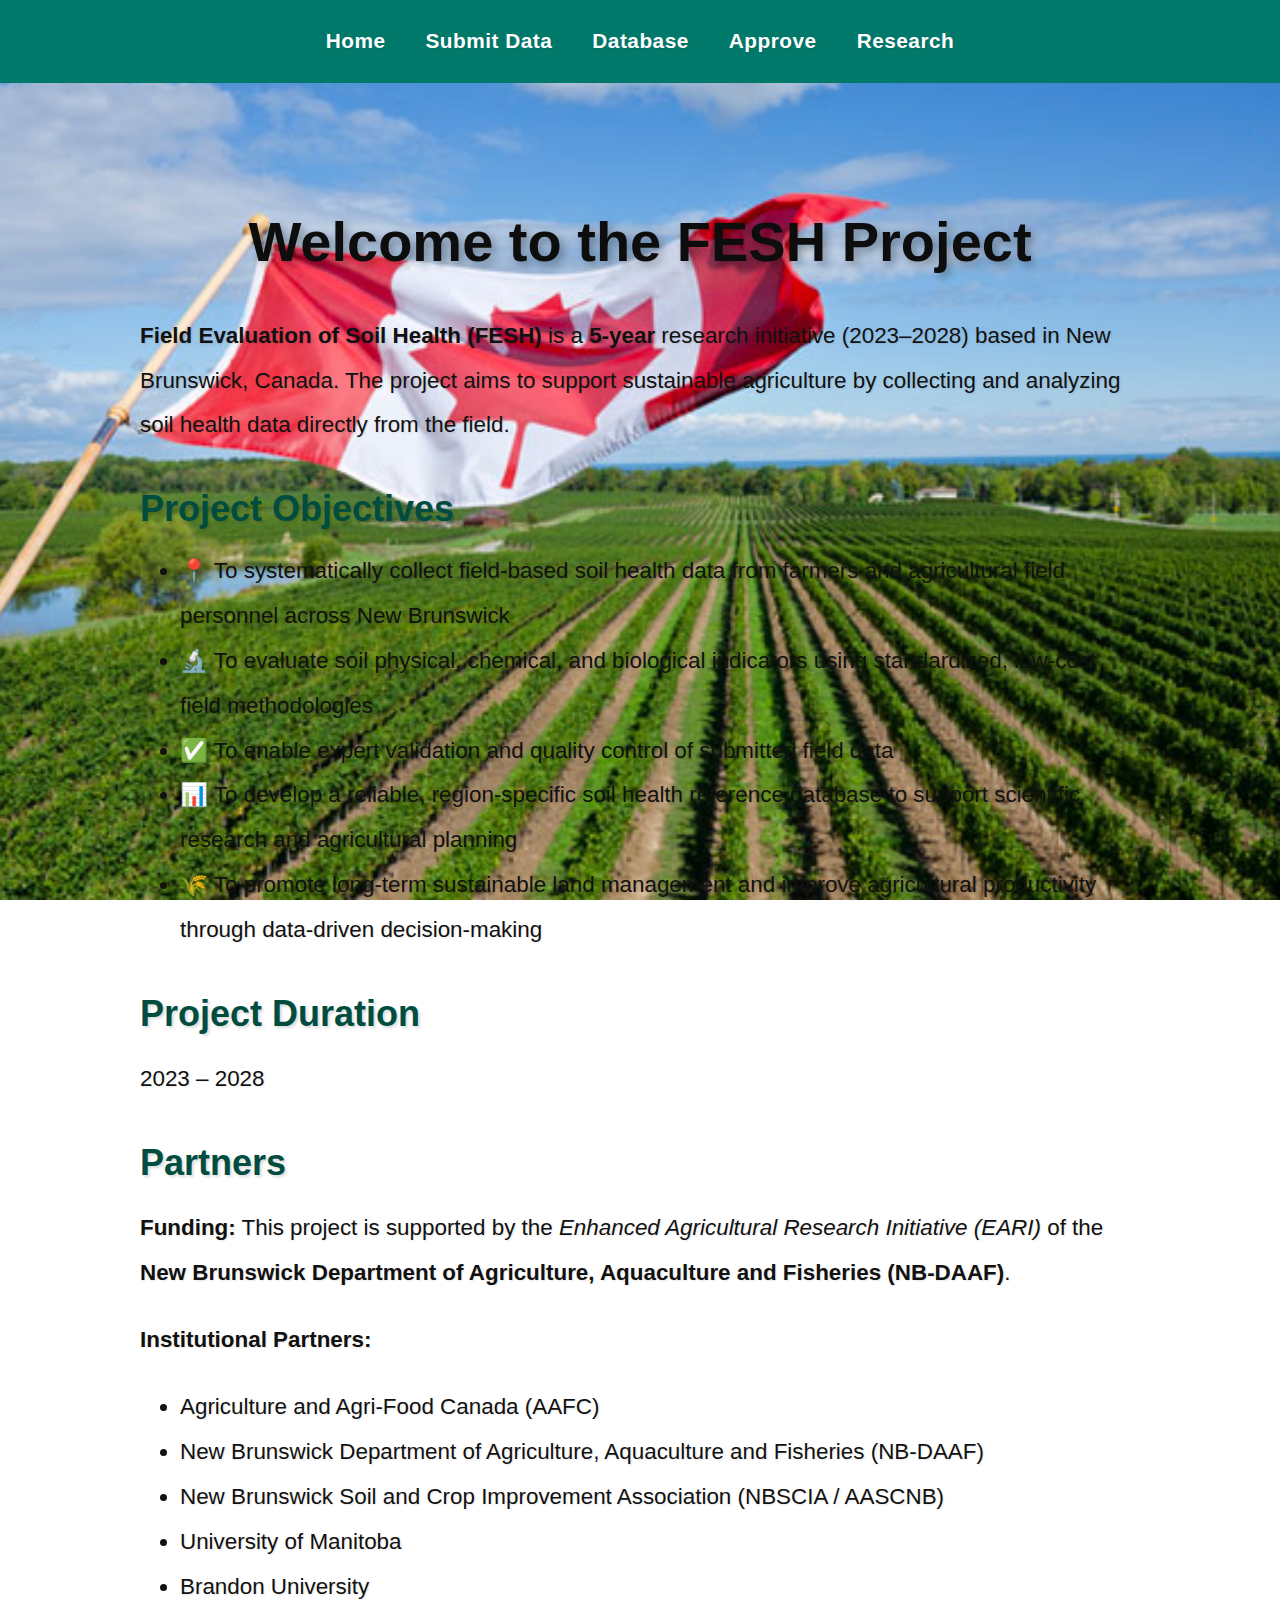
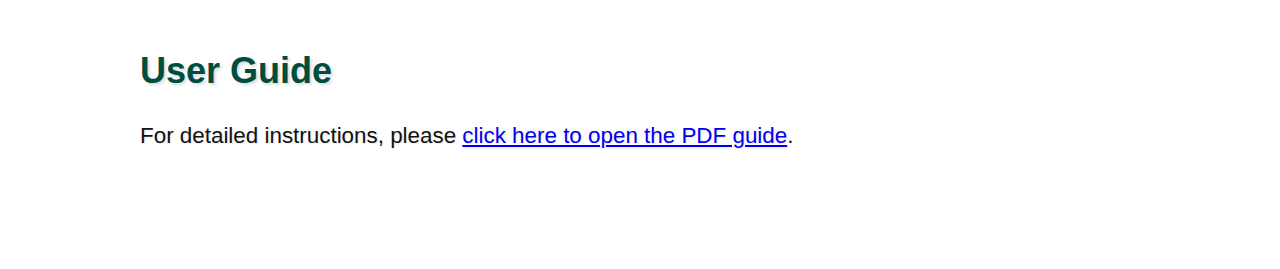
<file: index.html>
<!DOCTYPE html>
<html lang="en">
<head>
  <meta charset="UTF-8" />
  <title>FESH Project - Home</title>
  <link rel="stylesheet" href="style.css" />
  <link rel="manifest" href="manifest.json" />
  <meta name="theme-color" content="#388e3c" />
</head>
<body>

<nav>
  <ul>
    <li><a href="index.html">Home</a></li>
    <li><a href="form.html">Submit Data</a></li>
    <li><a href="database.html">Database</a></li>
    <li><a href="approve.html">Approve</a></li>
    <li><a href="research.html">Research</a></li>
  </ul>
</nav>

<main>
  <h1 class="main-heading">Welcome to the FESH Project</h1>

<p><strong>Field Evaluation of Soil Health (FESH)</strong> is a <strong>5-year</strong> research initiative (2023–2028) based in New Brunswick, Canada. The project aims to support sustainable agriculture by collecting and analyzing soil health data directly from the field.</p>

  <h2>Project Objectives</h2>
  <ul>
    <li>📍 To systematically collect field-based soil health data from farmers and agricultural field personnel across New Brunswick</li>
    <li>🔬 To evaluate soil physical, chemical, and biological indicators using standardized, low-cost field methodologies</li>
    <li>✅ To enable expert validation and quality control of submitted field data</li>
    <li>📊 To develop a reliable, region-specific soil health reference database to support scientific research and agricultural planning</li>
    <li>🌾 To promote long-term sustainable land management and improve agricultural productivity through data-driven decision-making</li>
  </ul>

  <h2>Project Duration</h2>
  <p>2023 – 2028</p>

  <h2>Partners</h2>
  <p><strong>Funding:</strong> This project is supported by the <em>Enhanced Agricultural Research Initiative (EARI)</em> of the <strong>New Brunswick Department of Agriculture, Aquaculture and Fisheries (NB-DAAF)</strong>.</p>

  <p><strong>Institutional Partners:</strong></p>
  <ul>
    <li>Agriculture and Agri-Food Canada (AAFC)</li>
    <li>New Brunswick Department of Agriculture, Aquaculture and Fisheries (NB-DAAF)</li>
    <li>New Brunswick Soil and Crop Improvement Association (NBSCIA / AASCNB)</li>
    <li>University of Manitoba</li>
    <li>Brandon University</li>
  </ul>

  <section>
    <h2>User Guide</h2>
    <p>
      For detailed instructions, please
      <a href="file.pdf" target="_blank" rel="noopener noreferrer">click here to open the PDF guide</a>.
    </p>
  </section>

</main>

<script>
  let deferredPrompt;

  window.addEventListener('beforeinstallprompt', (e) => {
    e.preventDefault();
    deferredPrompt = e;

    const installBtn = document.createElement('button');
    installBtn.textContent = 'Install FESH App';
    installBtn.style.position = 'fixed';
    installBtn.style.bottom = '20px';
    installBtn.style.right = '20px';
    installBtn.style.padding = '10px 20px';
    installBtn.style.backgroundColor = '#388e3c';
    installBtn.style.color = 'white';
    installBtn.style.border = 'none';
    installBtn.style.borderRadius = '5px';
    installBtn.style.cursor = 'pointer';
    document.body.appendChild(installBtn);

    installBtn.addEventListener('click', async () => {
      installBtn.disabled = true;
      deferredPrompt.prompt();
      const { outcome } = await deferredPrompt.userChoice;
      if (outcome === 'accepted') {
        console.log('User accepted the install prompt');
      } else {
        console.log('User dismissed the install prompt');
      }
      deferredPrompt = null;
      installBtn.remove();
    });
  });
</script>

</body>
</html>
</file>
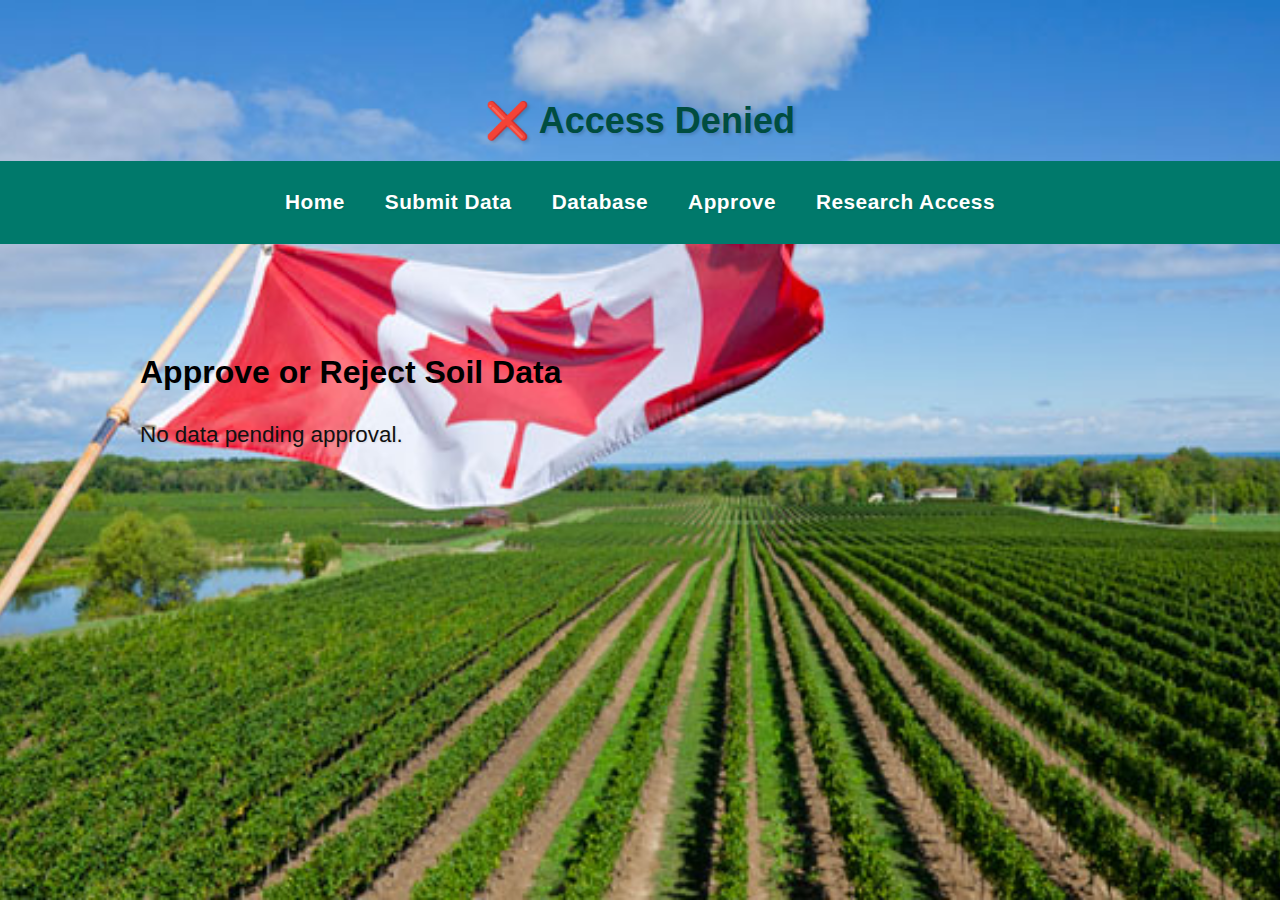
<file: approve.html>
<!DOCTYPE html>
<html lang="en">
<head>
  <meta charset="UTF-8">
  <title>Approve Data - FESH Project</title>
  <link rel="stylesheet" href="style.css">
  <style>
    table {
      width: 100%;
      border-collapse: collapse;
      margin-top: 2rem;
    }
    th, td {
      padding: 0.7rem;
      border: 1px solid #ccc;
      text-align: left;
    }
    th {
      background-color: #ff9800;
      color: white;
    }
    .approve-btn, .reject-btn {
      padding: 0.4rem 0.8rem;
      margin: 0.2rem;
      border: none;
      border-radius: 5px;
      cursor: pointer;
      font-weight: bold;
    }
    .approve-btn {
      background-color: #4CAF50;
      color: white;
    }
    .reject-btn {
      background-color: #f44336;
      color: white;
    }
  </style>
</head>
<body>

<script>
  const password = prompt("🔒 Please enter the project access code:");
  if (password !== "9438") {
    document.body.innerHTML = "<h2 style='text-align:center;margin-top:100px;'>❌ Access Denied</h2>";
  }
</script>

<nav>
  <ul>
    <li><a href="index.html">Home</a></li>
    <li><a href="form.html">Submit Data</a></li>
    <li><a href="database.html">Database</a></li>
    <li><a href="approve.html">Approve</a></li>
    <li><a href="research.html">Research Access</a></li>
  </ul>
</nav>

<main>
  <h1>Approve or Reject Soil Data</h1>
  <div id="approvalTable">Loading data...</div>
</main>

<script>
  let data = JSON.parse(localStorage.getItem("soilData")) || [];
  let approvedData = JSON.parse(localStorage.getItem("approvedData")) || [];

  function saveApprovedData() {
    localStorage.setItem("approvedData", JSON.stringify(approvedData));
  }

  function approve(index) {
    approvedData.push(data[index]);
    data.splice(index, 1);
    localStorage.setItem("soilData", JSON.stringify(data));
    saveApprovedData();
    renderTable();
  }

  function reject(index) {
    data.splice(index, 1);
    localStorage.setItem("soilData", JSON.stringify(data));
    renderTable();
  }

  function renderTable() {
    if (data.length === 0) {
      document.getElementById("approvalTable").innerHTML = "<p>No data pending approval.</p>";
      return;
    }

    const keys = Object.keys(data[0]);
    let html = "<table><thead><tr>";
    keys.forEach(key => {
      html += `<th>${key}</th>`;
    });
    html += "<th>Action</th></tr></thead><tbody>";

    data.forEach((entry, index) => {
      html += "<tr>";
      keys.forEach(key => {
        html += `<td>${entry[key]}</td>`;
      });
      html += `<td>
        <button class="approve-btn" onclick="approve(${index})">Approve</button>
        <button class="reject-btn" onclick="reject(${index})">Reject</button>
      </td></tr>`;
    });

    html += "</tbody></table>";
    document.getElementById("approvalTable").innerHTML = html;
  }

  renderTable();
</script>

</body>
</html>
</file>
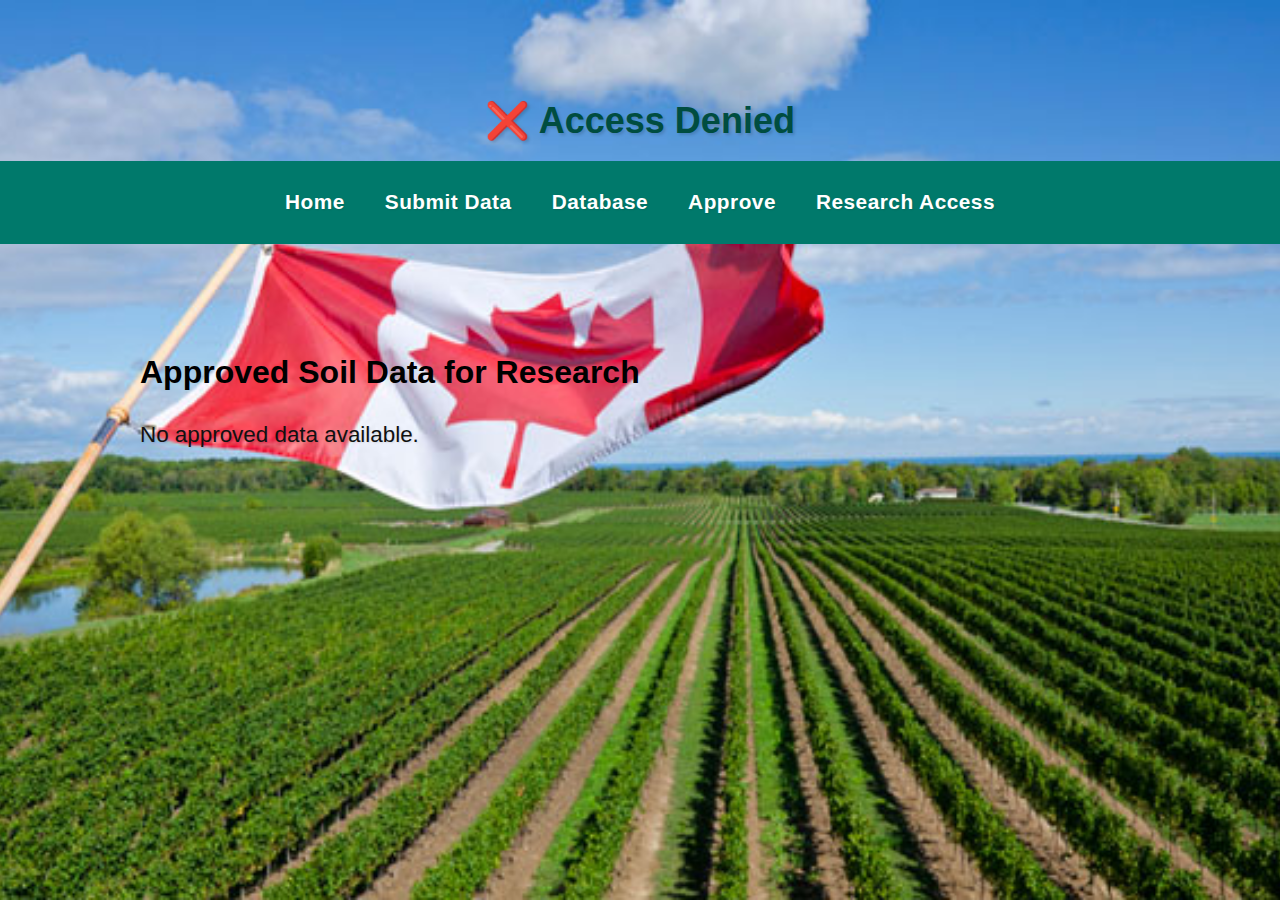
<file: research.html>
<!DOCTYPE html>
<html lang="en">
<head>
  <meta charset="UTF-8">
  <title>Research Access - FESH Project</title>
  <link rel="stylesheet" href="style.css">
  <style>
    table {
      width: 100%;
      border-collapse: collapse;
      margin-top: 2rem;
    }
    th, td {
      padding: 0.7rem;
      border: 1px solid #ccc;
      text-align: left;
    }
    th {
      background-color: #3f51b5;
      color: white;
    }
  </style>
</head>
<body>

<script>
  const password = prompt("🔒 Please enter the project access code:");
  if (password !== "9438") {
    document.body.innerHTML = "<h2 style='text-align:center;margin-top:100px;'>❌ Access Denied</h2>";
  }
</script>

<nav>
  <ul>
    <li><a href="index.html">Home</a></li>
    <li><a href="form.html">Submit Data</a></li>
    <li><a href="database.html">Database</a></li>
    <li><a href="approve.html">Approve</a></li>
    <li><a href="research.html">Research Access</a></li>
  </ul>
</nav>

<main>
  <h1>Approved Soil Data for Research</h1>
  <div id="researchTable">Loading approved data...</div>
</main>

<script>
  const approvedData = JSON.parse(localStorage.getItem("approvedData")) || [];

  function generateTable(data) {
    if (data.length === 0) return "<p>No approved data available.</p>";

    const keys = Object.keys(data[0]);
    let html = "<table><thead><tr>";
    keys.forEach(key => {
      html += `<th>${key}</th>`;
    });
    html += "</tr></thead><tbody>";

    data.forEach(entry => {
      html += "<tr>";
      keys.forEach(key => {
        html += `<td>${entry[key]}</td>`;
      });
      html += "</tr>";
    });

    html += "</tbody></table>";
    return html;
  }

  document.getElementById("researchTable").innerHTML = generateTable(approvedData);
</script>

</body>
</html>
</file>
<file: style.css>
/* Global Background */
body {
  font-family: 'Segoe UI', 'Helvetica Neue', sans-serif;
  margin: 0;
  padding: 0;
  background-image: url("canada.jpg");
  background-size: cover;
  background-repeat: no-repeat;
  background-position: center;
  background-attachment: fixed;
}

/* Remove white container GitHub Pages may inject */
body > div:first-child {
  background: transparent !important;
  box-shadow: none !important;
  border-radius: 0 !important;
  padding: 0 !important;
  margin: 0 !important;
}

/* Main Content Styling */
main {
  max-width: 1000px;
  margin: 3rem auto;
  padding: 2.5rem;
  background-color: transparent !important;
  border-radius: 0 !important;
  box-shadow: none !important;
}

/* Navigation Bar */
nav {
  background-color: #00796b;
  padding: 1.2rem;
}

nav ul {
  list-style: none;
  display: flex;
  justify-content: center;
  gap: 2.5rem;
  margin: 0;
  padding: 0;
}

nav ul li a {
  color: white;
  text-decoration: none;
  font-weight: 600;
  font-size: 1.3rem;
  letter-spacing: 0.5px;
}

nav ul li a:hover {
  text-decoration: underline;
}

/* Main Heading */
.main-heading {
  text-align: center;
  font-size: 56px;
  font-weight: 900;
  margin-bottom: 40px;
  color: #0d0d0d;
  text-shadow: 4px 4px 8px rgba(0, 0, 0, 0.3);
}

/* Section Titles */
h2 {
  font-size: 36px;
  font-weight: 800;
  margin-top: 2.5rem;
  margin-bottom: 1.2rem;
  color: #004d40;
  text-shadow: 2px 2px 3px rgba(0, 0, 0, 0.15);
}

/* Paragraphs and Lists */
p, li {
  font-size: 1.4rem;
  font-weight: 500;
  color: #111;
  line-height: 2;
  text-shadow: 1px 1px 2px rgba(0, 0, 0, 0.1);
}

ul {
  padding-left: 2.5rem;
}
</file>
